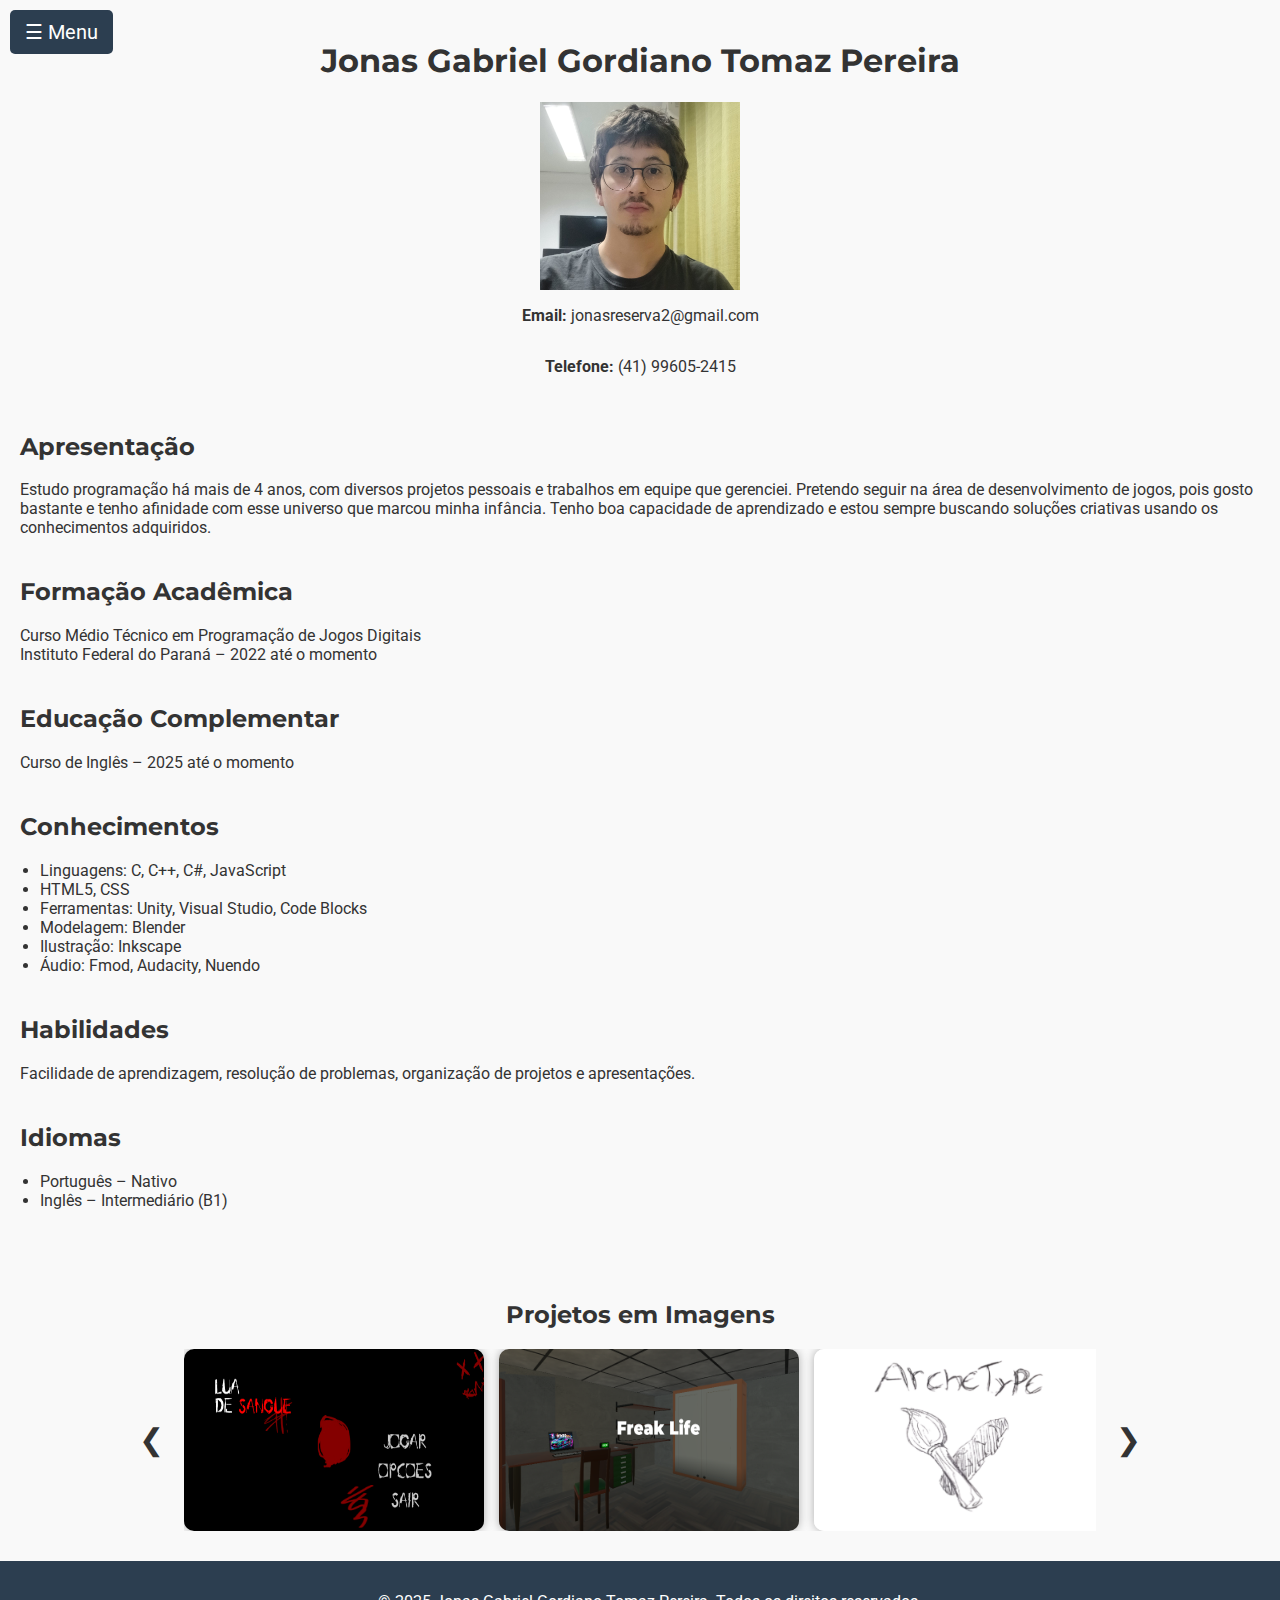
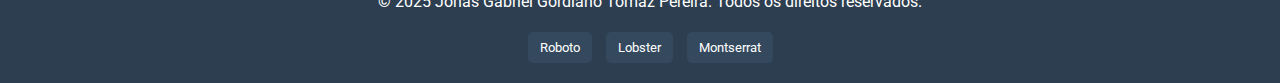
<file: index.html>
<!DOCTYPE html>
<html lang="pt-BR">
<head>
  <meta charset="UTF-8" />
  <meta name="viewport" content="width=device-width, initial-scale=1.0" />
  <title>Currículo - Jonas Gabriel</title>
  <link rel="stylesheet" href="css/style.css" />
  <link rel ="stylesheet" href="css/carossel.css"/>
  <link rel="preconnect" href="https://fonts.googleapis.com">
  <link href="https://fonts.googleapis.com/css2?family=Roboto&family=Lobster&family=Montserrat&display=swap" rel="stylesheet">

</head>
<body>

  <span class="openbtn" onclick="openNav()">☰ Menu</span>
    
  <div id="mySidebar" class="sidebar">
    <a href="javascript:void(0)" class="closebtn" onclick="closeNav()">×</a>
    <a href="#dados">Dados Pessoais</a>
    <a href="#apresentacao">Apresentação</a>
    <a href="#formacao">Formação</a>
    <a href="#educacao">Educação Complementar</a>
    <a href="#conhecimentos">Conhecimentos</a>
    <a href="#habilidades">Habilidades</a>
    <a href="#idiomas">Idiomas</a>
  </div>

 
  <div class="xd">
    <section id="dados">
      <h1>Jonas Gabriel Gordiano Tomaz Pereira</h1>
      <img src="imagem/perfil.jpeg" alt=" Foto de perfil de Jonas Gabriel" />
      <p><strong>Email:</strong> jonasreserva2@gmail.com</p>
      <p><strong>Telefone:</strong> (41) 99605-2415</p>
    </section>

    <section id="apresentacao">
      <h2>Apresentação</h2>
      <p>Estudo programação há mais de 4 anos, com diversos projetos pessoais e trabalhos em equipe que gerenciei. Pretendo seguir na área de desenvolvimento de jogos, pois gosto bastante e tenho afinidade com esse universo que marcou minha infância. Tenho boa capacidade de aprendizado e estou sempre buscando soluções criativas usando os conhecimentos adquiridos.</p>
    </section>

    <section id="formacao">
      <h2>Formação Acadêmica</h2>
      <p>Curso Médio Técnico em Programação de Jogos Digitais<br>Instituto Federal do Paraná – 2022 até o momento</p>
    </section>

    <section id="educacao">
      <h2>Educação Complementar</h2>
      <p>Curso de Inglês – 2025 até o momento</p>
    </section>

    <section id="conhecimentos">
      <h2>Conhecimentos</h2>
      <ul>
        <li>Linguagens: C, C++, C#, JavaScript</li>
        <li>HTML5, CSS</li>
        <li>Ferramentas: Unity, Visual Studio, Code Blocks</li>
        <li>Modelagem: Blender</li>
        <li>Ilustração: Inkscape</li>
        <li>Áudio: Fmod, Audacity, Nuendo</li>
      </ul>
    </section>

    <section id="habilidades">
      <h2>Habilidades</h2>
      <p>Facilidade de aprendizagem, resolução de problemas, organização de projetos e apresentações.</p>
    </section>

    <section id="idiomas">
      <h2>Idiomas</h2>
      <ul>
        <li>Português – Nativo</li>
        <li>Inglês – Intermediário (B1)</li>
      </ul>
    </section>
  </div>

  <div class = "carrossel-container"> 
    <h2> Projetos em Imagens </h2>
    <div class = "carrossel">
      <button class = "carrossel-btn" onclick="mudarImagem(-1)"> &#10094; </button>
      <div class="carrossel-imagens" id="carrosel-imagens"></div> 
      <button class="carrossel-btn" onclick="mudarImagem(1)">&#10095;</button>
    </div>
  </div>

  <footer>
    <p>&copy; 2025 Jonas Gabriel Gordiano Tomaz Pereira. Todos os direitos reservados.</p>
    <button onclick="mudarFonte('Roboto')">Roboto</button>
    <button onclick="mudarFonte('Lobster')">Lobster</button>
    <button onclick="mudarFonte('Montserrat')">Montserrat</button>
  </footer>
  <script src="script/siderbar.js" ></script>
</body>
</html>
</file>
<file: css/style.css>
body {
    margin: 0;
    font-family: 'Roboto', sans-serif;
    scroll-behavior: smooth;
    background-color: #f9f9f9;
    color: #333;
    overflow-x: hidden;
  }

#dados 
{
    display:flex;
    flex-direction:column;
    align-items:center;
}
#dados img {
    width: 200px;
    
}
  h1, h2 {
    font-family: 'Montserrat', sans-serif;
  }
  .xd {
    padding: 20px;
    transition: margin-left 0.3s;
  }
  .content {
    
    /* padding: 20px; */
    transition: margin-left 0.3s;
  }
  
  section {
    margin-bottom: 40px;
  }
  
  ul {
    list-style: disc;
    padding-left: 20px;
  }
  
  .sidebar {
    height: 100%;
    width: 0;
    position: fixed;
    z-index: 1;
    top: 0;
    left: 0;
    background-color: #2c3e50;
    overflow-x: hidden;
    transition: 0.3s;
    padding-top: 60px;
  }
  
  .sidebar a {
    padding: 10px 25px;
    text-decoration: none;
    font-size: 18px;
    color: #ecf0f1;
    display: block;
    transition: 0.2s;
  }
  
  .sidebar a:hover {
    background-color: #34495e;
  }
  
  .sidebar .closebtn {
    position: absolute;
    top: 10px;
    right: 25px;
    font-size: 36px;
  }
  div.maingame{
    min-height:calc( 100vh - 123px) ;
    display
  
    : flex
    ;
        align-items: center;
        justify-content: center;
        background-color: #0000ff4f;
  }
  .openbtn {
    font-size: 20px;
    cursor: pointer;
    background-color: #2c3e50;
    color: white;
    padding: 10px 15px;
    border: none;
    position: fixed;
    top: 10px;
    left: 10px;
    z-index: 2;
    border-radius: 5px;
  }
  
  .openbtn:hover {
    background-color: #1a252f;
  }
  
  footer {
    background-color: #2c3e50;
    color: white;
    text-align: center;
    padding: 15px 10px;
    position: relative;
    bottom: 0;
    width: 100%;
  }
  
  footer button {
    margin: 5px;
    padding: 8px 12px;
    font-family: 'Roboto', sans-serif;
    cursor: pointer;
    border: none;
    border-radius: 5px;
    background-color: #34495e;
    color: white;
  }
  
  footer button:hover {
    background-color: #1a252f;
  }
</file>
<file: css/carossel.css>
.carrossel-container{
    text-align: center;
    margin: 30px auto;
    max-width: 1022px ;
}

.carrossel {
    display: flex;
    align-items: center;
    justify-content: center;
    gap: 10px;
}

.carrossel-imagens{
    display: flex;
    gap: 15px; 
    overflow: hidden;
}

.carrossel-imagens img {
    width: 300px;
    height: 182px !important;
    border-radius: 10px;
    box-shadow: 0 0 10px rgba(0, 0, 0 , 0.3);
    flex-shrink: 0;
}

.carrossel-btn{
    background-color: transparent;
    border: none;
    font-size: 30px;
    cursor: pointer;
    color: #333;
    padding: 10px;
    transition: 0.3s;
}

.carrossel-btn :hover{
    color: #000;
    transform: scale(1.2);
}
</file>
